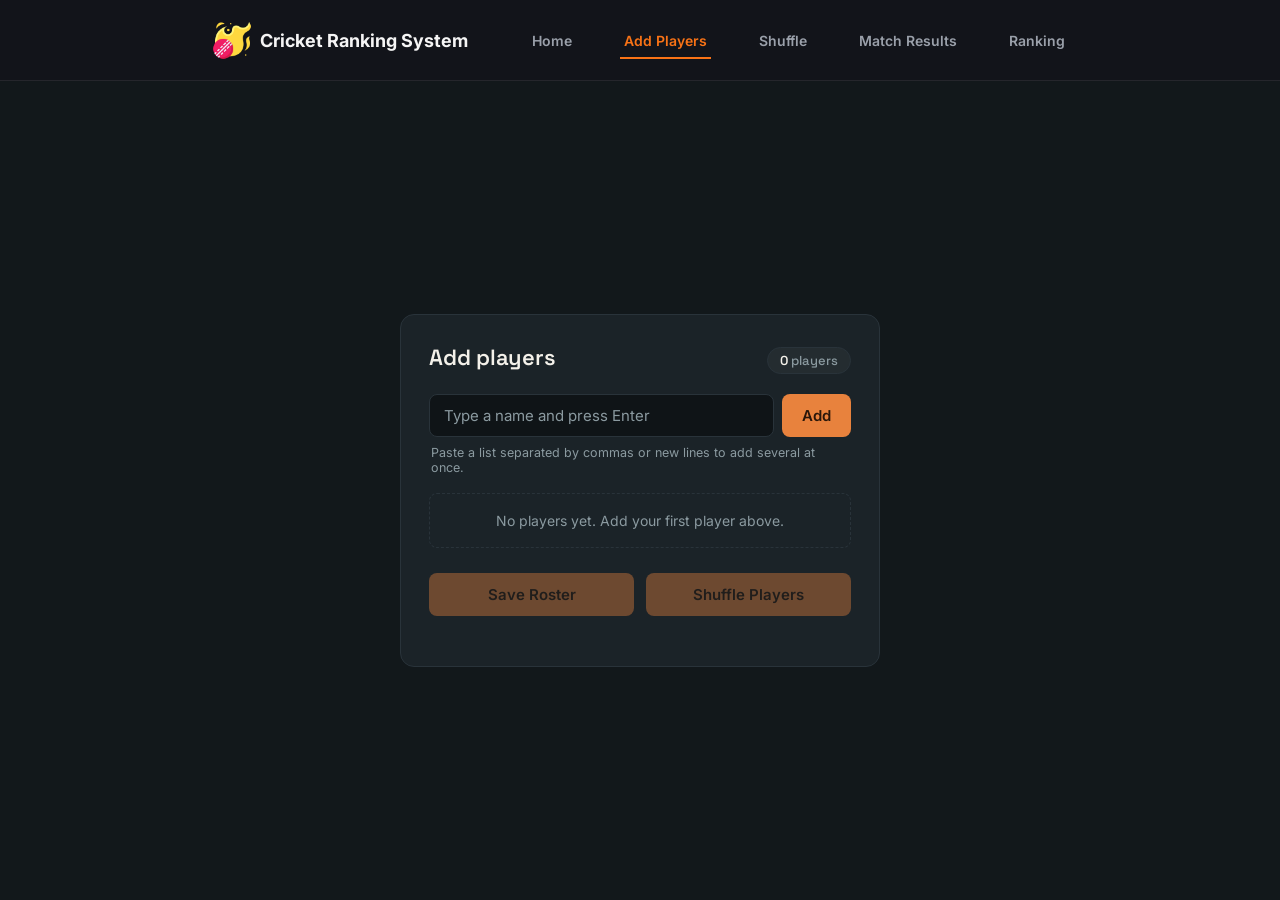
<file: cricket-ranking-system-frontend/pages/add-players.html>
<!DOCTYPE html>
<html lang="en">
<head>
<meta charset="UTF-8">
<meta name="viewport" content="width=device-width, initial-scale=1.0">
<title>Add Players</title>
<link rel="preconnect" href="https://fonts.googleapis.com">
<link rel="preconnect" href="https://fonts.gstatic.com" crossorigin>
<link href="https://fonts.googleapis.com/css2?family=Space+Grotesk:wght@500;600&family=Inter:wght@400;500;600&display=swap" rel="stylesheet">
<style>
  :root {
    --bg: #12181B;
    --card: #1B2328;
    --card-border: #29333A;
    --accent: #E8823D;
    --accent-dark: #4A2E17;
    --accent-text: #F7C79A;
    --text-primary: #F4F1EA;
    --text-secondary: #8B9AA0;
    --danger: #E2665C;
    --danger-bg: #3A2222;
    --focus-ring: rgba(232, 130, 61, 0.35);
    --radius-sm: 8px;
    --radius-md: 14px;
    --radius-full: 999px;
  }
 
  * { box-sizing: border-box; }
 
  body {
  margin: 0;
  min-height: 100vh;
  display: flex;
  flex-direction: column;
  background: var(--bg);
  font-family: 'Inter', -apple-system, BlinkMacSystemFont, sans-serif;
  color: var(--text-primary);
}

.page-content {
  flex: 1;
  display: flex;
  align-items: center;
  justify-content: center;
  padding: 40px 20px;
  width: 100%;
  box-sizing: border-box;
}
 
  .module {
    width: 100%;
    max-width: 480px;
    background: var(--card);
    border: 1px solid var(--card-border);
    border-radius: var(--radius-md);
    padding: 28px 28px 24px;
  }
 
  .module-header {
    display: flex;
    align-items: baseline;
    justify-content: space-between;
    gap: 12px;
    margin-bottom: 20px;
  }
 
  h1 {
    font-family: 'Space Grotesk', sans-serif;
    font-weight: 600;
    font-size: 22px;
    margin: 0;
    letter-spacing: -0.01em;
  }
 
  .count-pill {
    flex-shrink: 0;
    font-family: 'Space Grotesk', sans-serif;
    font-size: 13px;
    font-weight: 500;
    color: var(--text-secondary);
    background: rgba(255,255,255,0.04);
    border: 1px solid var(--card-border);
    padding: 4px 12px;
    border-radius: var(--radius-full);
    white-space: nowrap;
  }
 
  .count-pill strong {
    color: var(--text-primary);
    font-weight: 600;
  }
 
  .input-row {
    display: flex;
    gap: 8px;
    margin-bottom: 8px;
  }
 
  #player-input {
    flex: 1;
    min-width: 0;
    background: #0F1417;
    border: 1px solid var(--card-border);
    color: #F4F1EA;
    font-family: 'Inter', sans-serif;
    font-size: 15px;
    padding: 11px 14px;
    border-radius: var(--radius-sm);
    outline: none;
    transition: border-color 0.15s ease, box-shadow 0.15s ease;
  }
 
  #player-input::placeholder { color: var(--text-secondary); }
 
  #player-input:focus {
    border-color: var(--accent);
    box-shadow: 0 0 0 3px var(--focus-ring);
  }
 
  #add-btn {
    flex-shrink: 0;
    background: var(--accent);
    color: #29160A;
    border: none;
    font-family: 'Inter', sans-serif;
    font-weight: 600;
    font-size: 15px;
    padding: 0 20px;
    border-radius: var(--radius-sm);
    cursor: pointer;
    transition: filter 0.15s ease, transform 0.1s ease;
  }
 
  #add-btn:hover { filter: brightness(1.08); }
  #add-btn:active { transform: scale(0.97); }
 
  .hint {
    font-size: 12.5px;
    color: var(--text-secondary);
    margin: 0 0 18px 2px;
  }
 
  .error-msg {
    font-size: 13px;
    color: var(--danger);
    background: var(--danger-bg);
    border-radius: var(--radius-sm);
    padding: 8px 12px;
    margin: 0 0 14px;
    display: none;
  }
 
  .error-msg.visible { display: block; }
 
  .roster {
    display: flex;
    flex-direction: column;
    gap: 6px;
    min-height: 60px;
    margin-bottom: 20px;
  }
 
  .empty-state {
    color: var(--text-secondary);
    font-size: 14px;
    padding: 18px 4px;
    text-align: center;
    border: 1px dashed var(--card-border);
    border-radius: var(--radius-sm);
  }
 
  .player-row {
    display: flex;
    align-items: center;
    gap: 12px;
    background: #171F23;
    border: 1px solid var(--card-border);
    border-radius: var(--radius-sm);
    padding: 9px 10px 9px 9px;
    animation: rowIn 0.22s ease;
  }
 
  @keyframes rowIn {
    from { opacity: 0; transform: translateY(-4px); }
    to { opacity: 1; transform: translateY(0); }
  }
 
  .jersey {
    flex-shrink: 0;
    width: 30px;
    height: 30px;
    border-radius: 50%;
    background: var(--accent-dark);
    color: var(--accent-text);
    font-family: 'Space Grotesk', sans-serif;
    font-weight: 600;
    font-size: 13px;
    display: flex;
    align-items: center;
    justify-content: center;
  }
 
  .player-name {
    flex: 1;
    min-width: 0;
    font-size: 14.5px;
    font-weight: 500;
    white-space: nowrap;
    overflow: hidden;
    text-overflow: ellipsis;
  }
 
  .remove-btn {
    flex-shrink: 0;
    width: 26px;
    height: 26px;
    border-radius: 50%;
    border: none;
    background: transparent;
    color: var(--text-secondary);
    font-size: 16px;
    line-height: 1;
    cursor: pointer;
    display: flex;
    align-items: center;
    justify-content: center;
    transition: background 0.15s ease, color 0.15s ease;
  }
 
  .remove-btn:hover {
    background: var(--danger-bg);
    color: var(--danger);
  }
 
.button-group {
  display: flex;
  gap: 12px;    
  width: 100%;  
}

.button-group button {
  flex: 1;       
  background: var(--accent);
  color: #29160A;
  border: none;
  font-family: 'Inter', sans-serif;
  font-weight: 600;
  font-size: 15px;
  padding: 12px;
  border-radius: var(--radius-sm);
  cursor: pointer;
  transition: filter 0.15s ease, opacity 0.15s ease, transform 0.1s ease;
}


.button-group button:hover:not(:disabled) { 
  filter: brightness(1.1); 
}

.button-group button:active:not(:disabled) { 
  transform: scale(0.99); 
}

.button-group button:disabled {
  opacity: 0.4;
  cursor: not-allowed;
}


 
  .save-confirmation {
    font-size: 13px;
    color: var(--text-secondary);
    text-align: center;
    margin: 10px 0 0;
    min-height: 16px;
  }
 
  .save-confirmation.success { color: #8FCB9F; }
</style>
<link rel="stylesheet" href="navbar.css">
</head>
<body>
<div id="navbar-container"></div>

<div class="page-content">
  <div class="module">
    <div class="module-header">
      <h1>Add players</h1>
      <div class="count-pill"><strong id="count-num">0</strong> <span id="count-label">players</span></div>
    </div>

    <div class="input-row">
      <input type="text" id="player-input" placeholder="Type a name and press Enter" autocomplete="off">
      <button id="add-btn" type="button">Add</button>
    </div>
    <p class="hint">Paste a list separated by commas or new lines to add several at once.</p>

    <p class="error-msg" id="error-msg"></p>

    <div class="roster" id="roster">
      <div class="empty-state" id="empty-state">No players yet. Add your first player above.</div>
    </div>

    <div class="button-group">
      <button id="save-btn" type="button">Save Roster</button>
      <button id="shuffle-btn" type="button">Shuffle Players</button>
    </div>
    <p class="save-confirmation" id="save-confirmation"></p>
  </div>
</div>

<script src="navbar.js"></script>
<script>
(function () {
  var STORAGE_KEY = 'roster_players';
  var players = [];
 
  var input = document.getElementById('player-input');
  var addBtn = document.getElementById('add-btn');
  var roster = document.getElementById('roster');
  var emptyState = document.getElementById('empty-state');
  var errorMsg = document.getElementById('error-msg');
  var countNum = document.getElementById('count-num');
  var countLabel = document.getElementById('count-label');
  var saveBtn = document.getElementById('save-btn');
  var shuffleBtn = document.getElementById('shuffle-btn');
  var saveConfirmation = document.getElementById('save-confirmation');
 
  function loadStoredPlayers() {
    try {
      var raw = localStorage.getItem(STORAGE_KEY);
      if (raw) {
        var parsed = JSON.parse(raw);
        if (Array.isArray(parsed)) players = parsed;
      }
    } catch (e) {  }
  }
 
  function persist() {
    try { localStorage.setItem(STORAGE_KEY, JSON.stringify(players)); }
    catch (e) {  }
  }
 
  function showError(text) {
    errorMsg.textContent = text;
    errorMsg.classList.add('visible');
  }
 
  function clearError() {
    errorMsg.textContent = '';
    errorMsg.classList.remove('visible');
  }
 
  function render() {
    roster.innerHTML = '';
 
    if (players.length === 0) {
      roster.appendChild(emptyState);
    } else {
      players.forEach(function (name, index) {
        var row = document.createElement('div');
        row.className = 'player-row';
 
        var jersey = document.createElement('div');
        jersey.className = 'jersey';
        jersey.textContent = index + 1;
 
        var nameEl = document.createElement('div');
        nameEl.className = 'player-name';
        nameEl.textContent = name;
 
        var removeBtn = document.createElement('button');
        removeBtn.className = 'remove-btn';
        removeBtn.type = 'button';
        removeBtn.setAttribute('aria-label', 'Remove ' + name);
        removeBtn.textContent = '\u00D7';
        removeBtn.addEventListener('click', function () {
          players.splice(index, 1);
          persist();
          render();
        });
 
        row.appendChild(jersey);
        row.appendChild(nameEl);
        row.appendChild(removeBtn);
        roster.appendChild(row);
      });
    }
 
    countNum.textContent = players.length;
    countLabel.textContent = players.length === 1 ? 'player' : 'players';
    saveBtn.disabled = players.length === 0;
    shuffleBtn.disabled = players.length < 2;
  }
 
  function addNames(rawText) {
    clearError();
    saveConfirmation.textContent = '';
    saveConfirmation.classList.remove('success');
 
    var candidates = rawText
      .split(/[,\n]/)
      .map(function (n) { return n.trim(); })
      .filter(function (n) { return n.length > 0; });
 
    if (candidates.length === 0) return;
 
    var added = 0;
    var skipped = [];
 
    candidates.forEach(function (name) {
      var exists = players.some(function (p) {
        return p.toLowerCase() === name.toLowerCase();
      });
      if (exists) {
        skipped.push(name);
      } else {
        players.push(name);
        added++;
      }
    });
 
    if (added > 0) {
      persist();
      render();
    }
 
    if (skipped.length > 0) {
      var label = skipped.length === 1
        ? '"' + skipped[0] + '" is already on the roster.'
        : skipped.length + ' names were already on the roster and were skipped.';
      showError(label);
    }
  }
 
  addBtn.addEventListener('click', function () {
    if (input.value.trim().length === 0) {
      showError('Enter a name first.');
      return;
    }
    addNames(input.value);
    input.value = '';
    input.focus();
  });
 
  input.addEventListener('keydown', function (e) {
    if (e.key === 'Enter') {
      e.preventDefault();
      addBtn.click();
    }
  });
 
  input.addEventListener('input', clearError);
 
  input.addEventListener('paste', function (e) {
    var pasted = (e.clipboardData || window.clipboardData).getData('text');
    if (pasted && (pasted.indexOf(',') !== -1 || pasted.indexOf('\n') !== -1)) {
      e.preventDefault();
      addNames(pasted);
      input.value = '';
    }
  });
 
  saveBtn.addEventListener('click', async function () {

    if (players.length === 0) return;

    try {

        const response = await fetch(
            "http://localhost:8080/cric/add",
            {
                method: "POST",
                headers: {
                    "Content-Type": "application/json"
                },
                body: JSON.stringify({
                    players: players
                })
            }
        );

        const data = await response.json();

        saveConfirmation.textContent =
            data.message;

        saveConfirmation.classList.add('success');

        localStorage.setItem(
            "players",
            JSON.stringify(players)
        );

    }
    catch (error) {

        console.error(error);

        saveConfirmation.textContent =
            "Failed to save players";

    }

});

shuffleBtn.addEventListener('click', function () {

  localStorage.removeItem("roster_players");
    window.location.href =
        "shuffle-players.html";

});

loadStoredPlayers(); 
render(); 
})(); 
</script>
 
</body>
</html>
</file>
<file: cricket-ranking-system-frontend/pages/navbar.css>
.navbar {
  width: 100%;
  box-sizing: border-box;
  display: flex;
  align-items: center;
  justify-content: center;
  gap: 60px;
  padding: 20px 40px;
  background-color: #12141a;
  border-bottom: 1px solid rgba(255, 255, 255, 0.08);
}
.navbar-brand {
  font-size: 18px;
  font-weight: 700;
  color: #f5f5f5;
  display: flex;
  align-items: center;
  gap: 8px;
}
.navbar-links {
  display: flex;
  list-style: none;
  gap: 44px;
  margin: 0;
  padding: 0;
}
.nav-link {
  text-decoration: none;
  color: #9aa0aa;
  font-weight: 600;
  font-size: 14px;
  padding: 8px 4px;
  border-bottom: 2px solid transparent;
  transition: color 0.2s ease, border-color 0.2s ease;
}
.nav-link:hover { color: #f5f5f5; }
.nav-link.active {
  color: #f97316;
  border-bottom: 2px solid #f97316;
}
</file>
